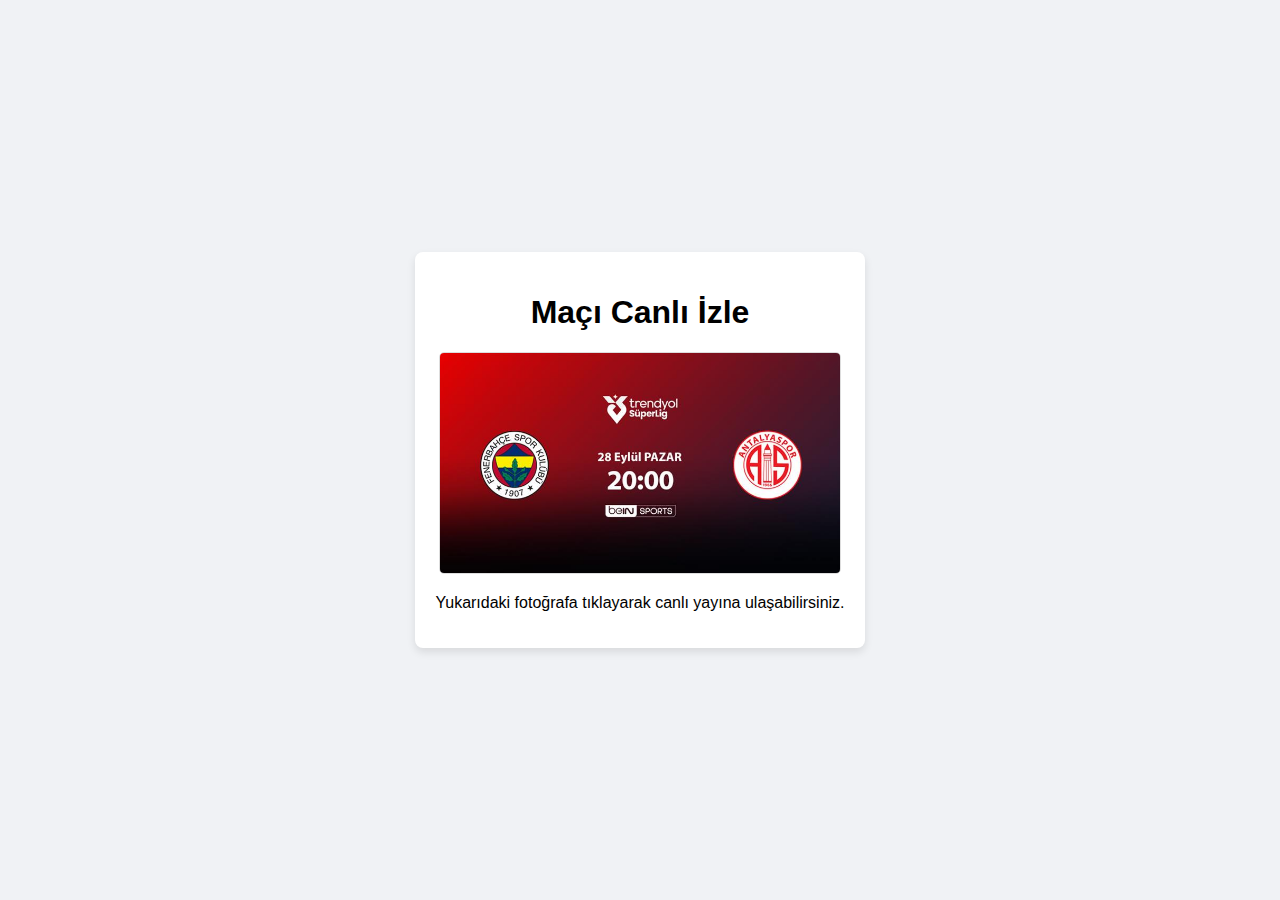
<file: index.html>
<!DOCTYPE html>
<html lang="tr">
<head>
    <meta charset="UTF-8">
    <meta name="viewport" content="width=device-width, initial-scale=1.0">
    <title>Maç Yayını</title>
    <style>
        body {
            font-family: Arial, sans-serif;
            background-color: #f0f2f5;
            display: flex;
            justify-content: center;
            align-items: center;
            min-height: 100vh;
            margin: 0;
        }
        .container {
            text-align: center;
            background-color: #fff;
            padding: 20px;
            border-radius: 8px;
            box-shadow: 0 4px 8px rgba(0, 0, 0, 0.1);
        }
        img {
            max-width: 100%; /* Ekran genişliğinden fazla büyümesini engeller */
            width: 400px;    /* Genişliği 400 piksel olarak ayarlar */
            height: auto;    /* Yüksekliği orantılı olarak ayarlar */
            display: block;
            margin: 0 auto 20px auto; /* Ortalamak için margin eklendi */
            border: 1px solid #ddd; /* Küçük bir çerçeve ekleyebiliriz */
            border-radius: 5px; /* Köşeleri biraz yumuşatır */
        }
    </style>
</head>
<body>

<div class="container">
    <h1>Maçı Canlı İzle</h1>
    
    <a href="https://x.com/i/broadcasts/1vOxwdQqWboKB" target="_blank">
        <img src="1000064081.jpg" alt="Fenerbahçe - Antalyaspor Maçı">
    </a>

    <p>Yukarıdaki fotoğrafa tıklayarak canlı yayına ulaşabilirsiniz.</p>
</div>

</body>
</html>
</file>
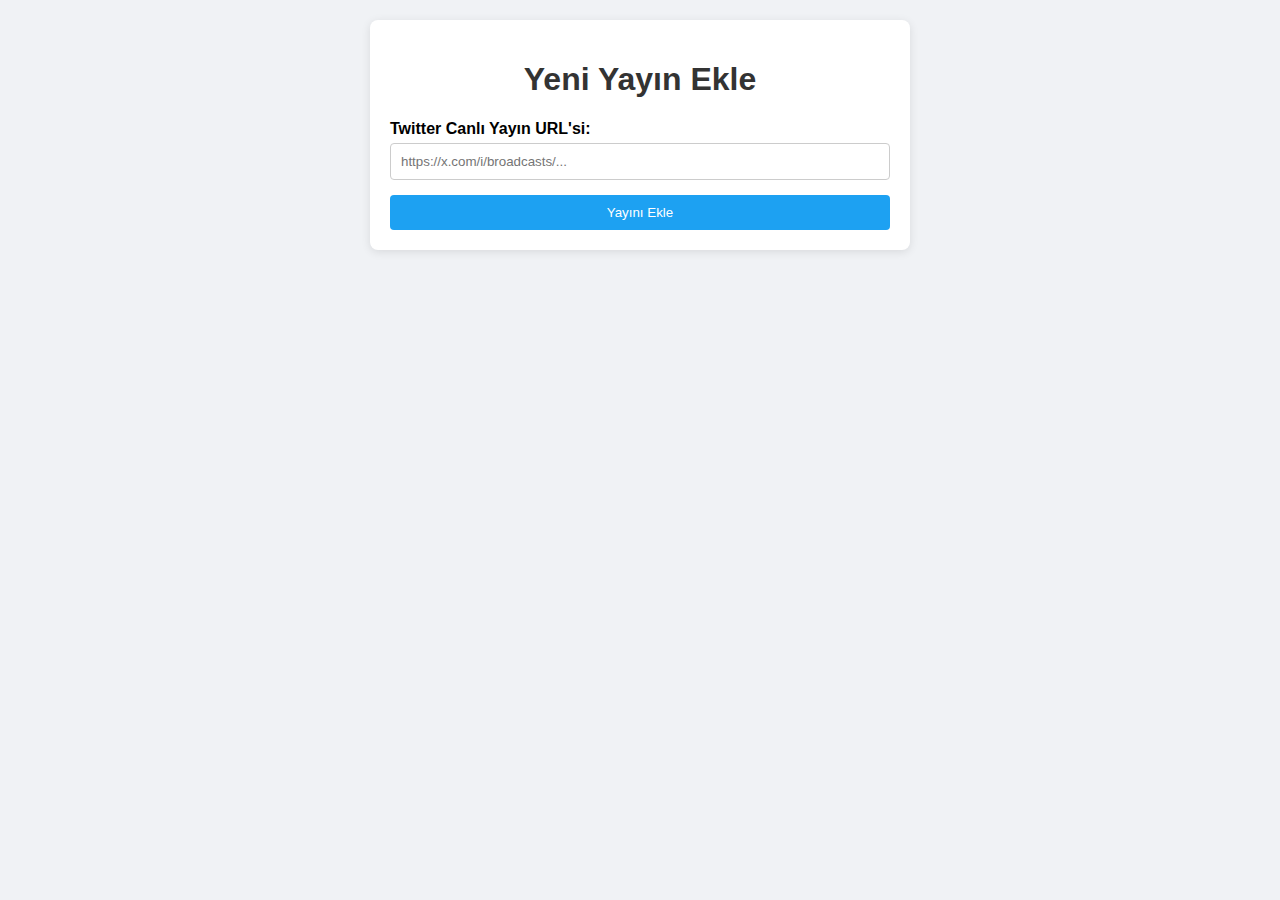
<file: panel.html>
<!DOCTYPE html>
<html lang="tr">
<head>
    <meta charset="UTF-8">
    <meta name="viewport" content="width=device-width, initial-scale=1.0">
    <title>Yayın Ekleme Paneli</title>
    <style>
        body { font-family: Arial, sans-serif; background-color: #f0f2f5; margin: 20px; }
        .container { max-width: 500px; margin: auto; padding: 20px; background-color: #fff; border-radius: 8px; box-shadow: 0 2px 10px rgba(0,0,0,0.1); }
        h1 { text-align: center; color: #333; }
        form { display: flex; flex-direction: column; }
        label { margin-bottom: 5px; font-weight: bold; }
        input[type="url"] { padding: 10px; margin-bottom: 15px; border: 1px solid #ccc; border-radius: 4px; }
        button { padding: 10px; background-color: #1DA1F2; color: white; border: none; border-radius: 4px; cursor: pointer; }
        button:hover { background-color: #0d8de3; }
    </style>
</head>
<body>

<div class="container">
    <h1>Yeni Yayın Ekle</h1>
    <form id="addBroadcastForm">
        <label for="broadcastUrl">Twitter Canlı Yayın URL'si:</label>
        <input type="url" id="broadcastUrl" name="broadcastUrl" placeholder="https://x.com/i/broadcasts/..." required>
        <button type="submit">Yayını Ekle</button>
    </form>
</div>

</body>
</html>
</file>
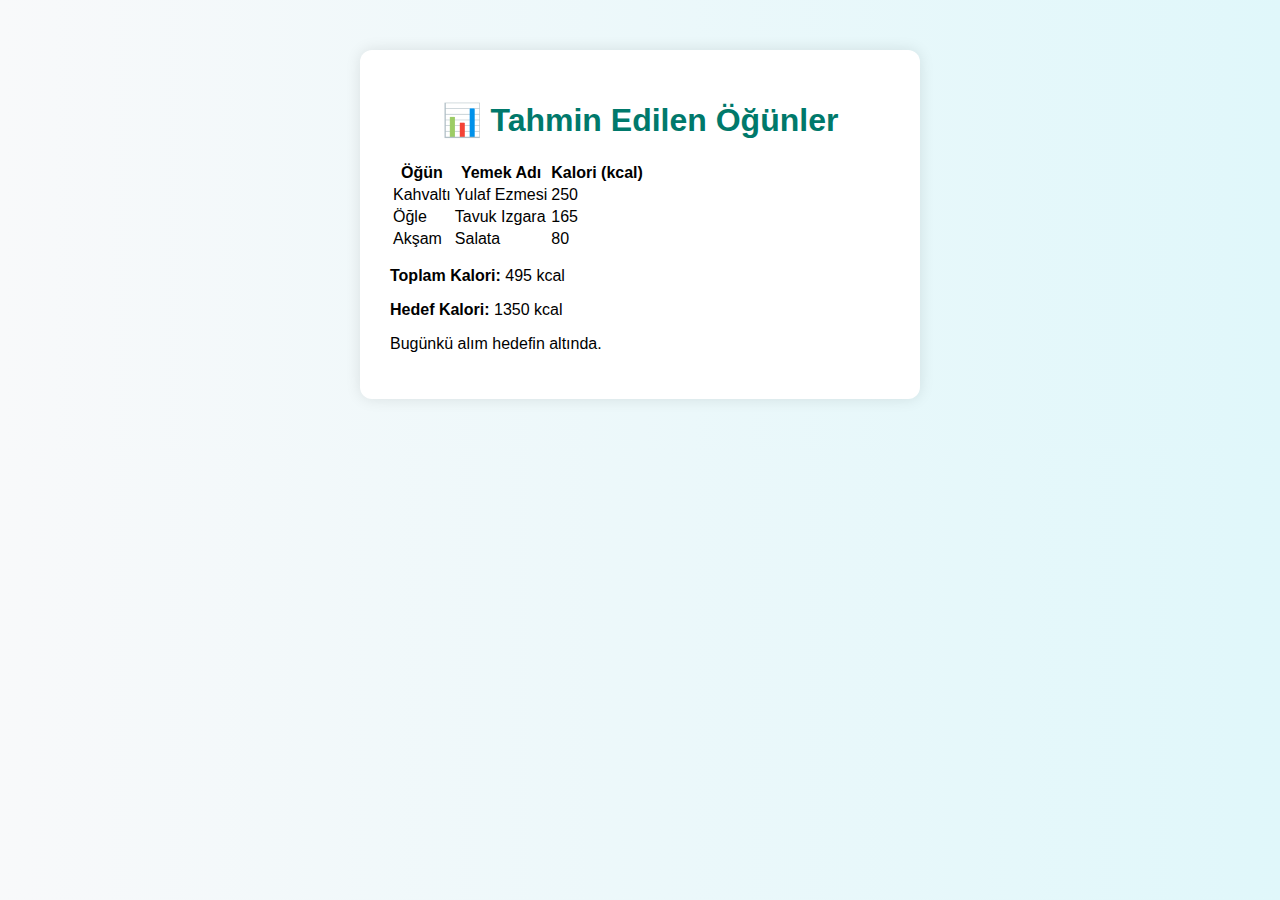
<file: results.html>
<!DOCTYPE html>
<html lang="tr">
<head>
  <meta charset="UTF-8">
  <title>Kalori Tahmin Sonuçları</title>
  <link rel="stylesheet" href="style.css">
</head>
<body>
  <div class="container">
    <h1>📊 Tahmin Edilen Öğünler</h1>

    <table>
      <thead>
        <tr>
          <th>Öğün</th>
          <th>Yemek Adı</th>
          <th>Kalori (kcal)</th>
        </tr>
      </thead>
      <tbody>
        <tr>
          <td>Kahvaltı</td>
          <td>Yulaf Ezmesi</td>
          <td>250</td>
        </tr>
        <tr>
          <td>Öğle</td>
          <td>Tavuk Izgara</td>
          <td>165</td>
        </tr>
        <tr>
          <td>Akşam</td>
          <td>Salata</td>
          <td>80</td>
        </tr>
      </tbody>
    </table>

    <div class="summary">
      <p><strong>Toplam Kalori:</strong> 495 kcal</p>
      <p><strong>Hedef Kalori:</strong> 1350 kcal</p>
      <p class="status under">Bugünkü alım hedefin altında.</p>
    </div>
  </div>
</body>
</html>
</file>
<file: style.css>
body {
  font-family: 'Segoe UI', sans-serif;
  background: linear-gradient(to right, #f8f9fa, #e0f7fa);
  margin: 0;
  padding: 0;
}

.container {
  max-width: 500px;
  margin: 50px auto;
  background-color: white;
  padding: 30px;
  border-radius: 12px;
  box-shadow: 0 0 15px rgba(0,0,0,0.1);
}

h1 {
  text-align: center;
  color: #00796b;
}

form {
  display: flex;
  flex-direction: column;
}

label {
  margin-top: 15px;
  font-weight: bold;
  color: #333;
}

input[type="file"],
select,
button {
  margin-top: 8px;
  padding: 10px;
  border-radius: 6px;
  border: 1px solid #ccc;
}

button {
  background-color: #00796b;
  color: white;
  border: none;
  cursor: pointer;
  margin-top: 20px;
  transition: background-color 0.3s ease;
}

button:hover {
  background-color: #004d40;
}

.result-box {
  margin-top: 30px;
  padding: 20px;
  background-color: #e0f2f1;
  border-left: 5px solid #00796b;
  border-radius: 8px;
}

.result-box h2 {
  margin: 0;
  color: #004d40;
}

.result-box p {
  font-size: 18px;
  color: #333;
}
.meal-block {
  margin-bottom: 20px;
  padding-bottom: 10px;
  border-bottom: 1px dashed #ccc;
}

button[type="button"] {
  background-color: #009688;
  color: white;
  border: none;
  padding: 10px;
  margin-top: 10px;
  border-radius: 6px;
  cursor: pointer;
}

button[type="button"]:hover {
  background-color: #00796b;
}
</file>
